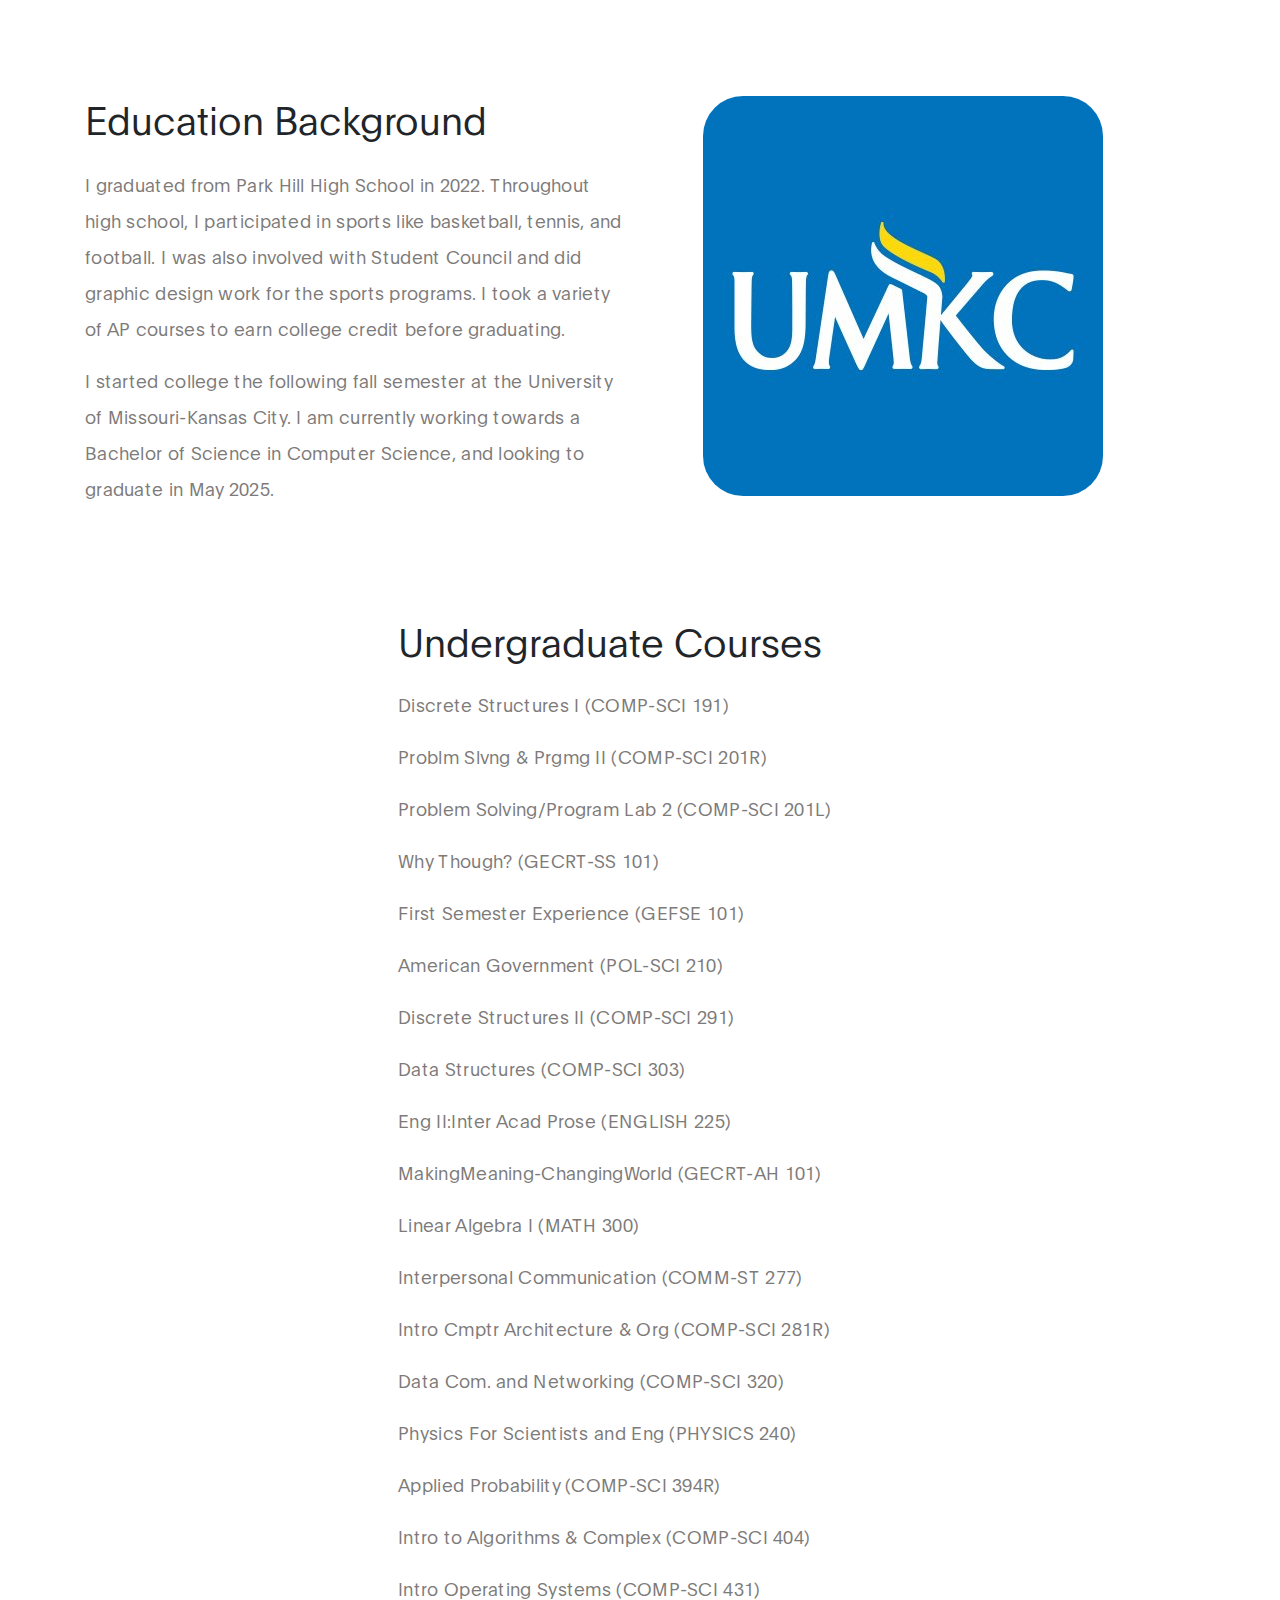
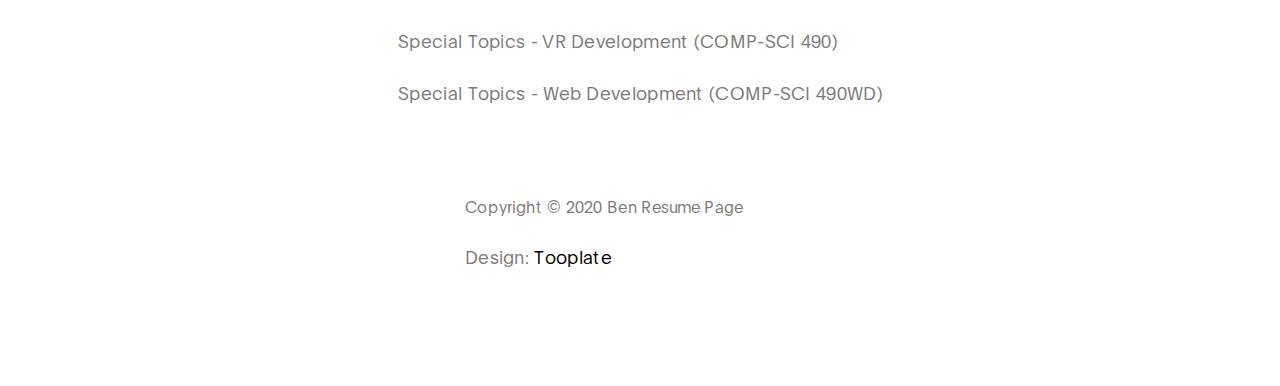
<file: education.html>
<!DOCTYPE html>
<html lang="en">
<head>

     <title>Kyle's Portfolio</title>

     <meta charset="UTF-8">
     <meta http-equiv="X-UA-Compatible" content="IE=Edge">
     <meta name="description" content="">
     <meta name="keywords" content="">
     <meta name="author" content="Tooplate">
     <meta name="viewport" content="width=device-width, initial-scale=1, maximum-scale=1">

     <link rel="stylesheet" href="css/bootstrap.min.css">
     <link rel="stylesheet" href="css/all.min.css">
     <link rel="stylesheet" href="css/owl.carousel.min.css">
     <link rel="stylesheet" href="css/owl.theme.default.min.css">

     <!-- MAIN CSS -->
     <link rel="stylesheet" href="css/tooplate-ben-resume-style.css">
<!--
Tooplate 2120 Ben Resume
https://www.tooplate.com/view/2120-ben-resume
-->
</head>

<body data-spy="scroll" data-target="#navbarNav" data-offset="50">

    <!-- MENU BAR -->
    <nav class="navbar navbar-expand-lg">
        <div class="container">

            <a class="navbar-brand" href="#">
                Kyle Naluan
            </a>

            <button class="navbar-toggler" type="button" data-toggle="collapse" data-target="#navbarNav" aria-controls="navbarNav" aria-expanded="false" aria-label="Toggle navigation">
                <span class="navbar-toggler-icon"></span>
            </button>

            <div class="collapse navbar-collapse" id="navbarNav">
                <ul class="navbar-nav mx-auto">
                    <li class="nav-item">
                        <a href="index.html" class="nav-link smoothScroll">Home</a>
                    </li>

                    <li class="nav-item">
                      <a href="#education" class="nav-link smoothScroll">Education Background</a>
                    </li>
                    
                    <li class="nav-item">
                      <a href="skills.html" class="nav-link smoothScroll">Skills</a>
                    </li>

                    <li class="nav-item">
                        <a href="work_projects.html" class="nav-link smoothScroll">Work Experience/Projects</a>
                    </li>
                </ul>

                <div class="mt-lg-0 mt-3 mb-4 mb-lg-0">
                  <a href="pdfs/KyleNaluanResume.pdf" class="custom-btn btn" target="_blank" download>Resume</a>
                </div>
            </div>

        </div>
    </nav>


    <!-- HERO -->
    <section id="education">
      <!--
      <section class="hero d-flex flex-column justify-content-center align-items-center">
          <div class="container">
              <div class="row">

                    <div class="mx-auto col-lg-5 col-md-5 col-10">
                        <img src="images/ben.jpg" class="img-fluid" alt="Ben Resume HTML Template">
                    </div>

                    <div class="d-flex flex-column justify-content-center align-items-center col-lg-7 col-md-7 col-12">
                          <div class="hero-text">

                              <h1 class="hero-title">👋 Kyle Naluan</h1>

                              <a href="#" class="email-link">
                                  kylenaluan@gmail.com
                              </a>
                            
                          </div>
                      </div>

              </div>
          </div>
      </section>
      -->

      <section class="about section-padding">
          <div class="container">
              <div class="row">

                  <div class="col-lg-6 col-md-6 col-12">
                      <h3 class="mb-4">Education Background</h3>

                      <p>I graduated from Park Hill High School in 2022. Throughout high school, I participated in sports like basketball, tennis, and football. I was also involved with Student Council and did graphic design work for the sports programs. I took a variety of AP courses to earn college credit before graduating.</p>

                      <p>I started college the following fall semester at the University of Missouri-Kansas City. I am currently working towards a Bachelor of Science in Computer Science, and looking to graduate in May 2025.</p>
                  </div>
                  
                  <div class="col-lg-5 mx-auto col-md-6 col-12">
                      <img src="images/UMKC.jpg" class="about-image img-fluid" alt="UMKC Logo">
                  </div>
                  

              </div>
              <!--
              <div class="row about-third">
                <div class="col-lg-4 col-md-4 col-12">
                  <h3>Integer volutpat</h3>
                  <p>Sed eu risus tincidunt, finibus dolor non, gravida ex. Donec lacinia mi nec erat tempus, vel consectetur ante scelerisque. Ut blandit, risus in venenatis ultricies, lacus tellus fermentum.</p>
                  </div>
                  <div class="col-lg-4 col-md-4 col-12">
                  <h3>Mauris semper</h3>
                  <p>Cras et nisl vestibulum, accumsan elit sed, pretium enim. Vestibulum in condimentum magna. Maecenas quam magna, iaculis eu turpis et, commodo pulvinar leo.</p>
                  </div>
                  <div class="col-lg-4 col-md-4 col-12">
                  <h3>Integer id neque</h3>
                  <p>Duis at mollis leo, venenatis congue ex. Cras urna dui, gravida euismod lectus et, cursus tempor nulla. Praesent at turpis quis ex tristique gravida quis eget eros.</p>
                  </div>
              </div>
              -->
          </div>
      </section>

      <section class="course-list">
        <div class="course-label">
            <h3>Undergraduate Courses</h3>
        </div>
        <div class="courses">
          <p>Discrete Structures I (COMP-SCI 191)</p>
          <p>Problm Slvng & Prgmg II (COMP-SCI 201R)</p>
          <p>Problem Solving/Program Lab 2 (COMP-SCI 201L)</p>
          <p>Why Though? (GECRT-SS 101)</p>
          <p>First Semester Experience (GEFSE 101)</p>
          <p>American Government (POL-SCI 210)</p>
          <p>Discrete Structures II (COMP-SCI 291)</p>
          <p>Data Structures (COMP-SCI 303)</p>
          <p>Eng II:Inter Acad Prose (ENGLISH 225)</p>
          <p>MakingMeaning-ChangingWorld (GECRT-AH 101)</p>
          <p>Linear Algebra I (MATH 300)</p>
          <p>Interpersonal Communication (COMM-ST 277)</p>
          <p>Intro Cmptr Architecture & Org (COMP-SCI 281R)</p>
          <p>Data Com. and Networking (COMP-SCI 320)</p>
          <p>Physics For Scientists and Eng (PHYSICS 240)</p>
          <p>Applied Probability (COMP-SCI 394R)</p>
          <p>Intro to Algorithms & Complex (COMP-SCI 404)</p>
          <p>Intro Operating Systems (COMP-SCI 431)</p>
          <p>Special Topics - VR Development (COMP-SCI 490)</p>
          <p>Special Topics - Web Development (COMP-SCI 490WD)</p>
        </div>

      </section>


      <!-- TESTIMONIAL -->
      <!--  
      <section class="testimonials section-padding" id="testimonials">
            <div class="container">
                <div class="row">

                      <div class="col-12">
                          <h3 class="mb-5 text-center">What People say</h3>

                          <div class="owl-carousel owl-theme" id="testimonials-carousel">
                              <div class="item">
                                  <div class="testimonials-thumb d-flex">
                                      <div class="testimonials-image">
                                          <img src="images/testimonials/testimonial-image01.jpg" class="img-fluid" alt="testimonials image">
                                      </div>

                                      <div class="testimonials-info">
                                          <p>Sed ut perspiciatis unde omnis iste natus error sit voluptatem.</p>

                                          <h6 class="mb-0">Ben</h6>
                                          <span>Art Director</span>
                                      </div>
                                  </div>
                              </div>

                              <div class="item">
                                  <div class="testimonials-thumb d-flex">
                                      <div class="testimonials-image">
                                          <img src="images/testimonials/testimonial-image02.jpg" class="img-fluid" alt="testimonials image">
                                      </div>

                                      <div class="testimonials-info">
                                          <p>Sed ut perspiciatis unde omnis iste natus error sit voluptatem.</p>

                                          <h6 class="mb-0">Marie</h6>
                                          <span>Marketing Consultant</span>
                                      </div>
                                  </div>
                              </div>

                              <div class="item">
                                  <div class="testimonials-thumb d-flex">
                                      <div class="testimonials-image">
                                          <img src="images/testimonials/testimonial-image03.jpg" class="img-fluid" alt="testimonials image">
                                      </div>

                                      <div class="testimonials-info">
                                          <p>Sed ut perspiciatis unde omnis iste natus error sit voluptatem.</p>

                                          <h6 class="mb-0">Jen</h6>
                                          <span>Product Manager</span>
                                      </div>
                                  </div>
                              </div>

                              <div class="item">
                                  <div class="testimonials-thumb d-flex">
                                      <div class="testimonials-image">
                                          <img src="images/testimonials/testimonial-image04.jpg" class="img-fluid" alt="testimonials image">
                                      </div>

                                      <div class="testimonials-info">
                                          <p>Sed ut perspiciatis unde omnis iste natus error sit voluptatem.</p>

                                          <h6 class="mb-0">Wilson</h6>
                                          <span>Web Developer</span>
                                      </div>
                                  </div>
                              </div>
                          </div>

                      </div>

                </div>
            </div>
      </section>
      -->

      <!-- FAQ -->
      <!--  
      <section class="faq section-padding">
          
          <div class="container">
              
              <div class="row">

                  <div class="col-lg-12 col-12">

                      <h3 class="mb-5">Frequently Asked Questions</h3>

                      <div class="accordion" id="accordionExample">
                        <div class="card">
                          <div class="card-header" id="headingOne">
                            <h2 class="mb-0">
                              <button class="btn btn-link" type="button" data-toggle="collapse" data-target="#collapseOne" aria-expanded="true" aria-controls="collapseOne">
                                Are those HTML templates absolutely free for any kind of usage?
                              </button>
                            </h2>
                          </div>

                          <div id="collapseOne" class="collapse show" aria-labelledby="headingOne" data-parent="#accordionExample">
                            <div class="card-body">
                              <p>Yes, they are 100% free and there is no hidden charge.</p>

                              <p>They can be used for your commercial websites.</p>
                            </div>
                          </div>
                        </div>

                        <div class="card">
                          <div class="card-header" id="headingTwo">
                            <h2 class="mb-0">
                              <button class="btn btn-link collapsed" type="button" data-toggle="collapse" data-target="#collapseTwo" aria-expanded="false" aria-controls="collapseTwo">
                                Can I use them as a CMS theme or a part of website builder?
                              </button>
                            </h2>
                          </div>
                          <div id="collapseTwo" class="collapse" aria-labelledby="headingTwo" data-parent="#accordionExample">
                            <div class="card-body">
                              <p>Yes, you can use them.</p>
                            </div>
                          </div>
                        </div>

                        <div class="card">
                          <div class="card-header" id="headingThree">
                            <h2 class="mb-0">
                              <button class="btn btn-link collapsed" type="button" data-toggle="collapse" data-target="#collapseThree" aria-expanded="false" aria-controls="collapseThree">
                                I cannot find a suitable HTML template. Can I request new template?
                              </button>
                            </h2>
                          </div>
                          <div id="collapseThree" class="collapse" aria-labelledby="headingThree" data-parent="#accordionExample">
                            <div class="card-body">
                              <p>Yes, please tell us what you need. We will try our best to fulfill it.</p>
                            </div>
                          </div>
                        </div>

                      <div class="card">
                          <div class="card-header" id="headingFour">
                            <h2 class="mb-0">
                              <button class="btn btn-link collapsed" type="button" data-toggle="collapse" data-target="#collapseFour" aria-expanded="false" aria-controls="collapseFour">
                                Can I redistribute your templates?
                              </button>
                            </h2>
                          </div>
                          <div id="collapseFour" class="collapse" aria-labelledby="headingFour" data-parent="#accordionExample">
                            <div class="card-body">
                              <p>No, this is totally NOT allowed. Please do not redistribute our HTML templates.</p>
                            </div>
                          </div>
                      </div>

                      <div class="card">
                          <div class="card-header" id="headingFive">
                            <h2 class="mb-0">
                              <button class="btn btn-link collapsed" type="button" data-toggle="collapse" data-target="#collapseFive" aria-expanded="false" aria-controls="collapseFive">
                                How do I support Tooplate?
                              </button>
                            </h2>
                          </div>
                          <div id="collapseFive" class="collapse" aria-labelledby="headingFive" data-parent="#accordionExample">
                            <div class="card-body">
                              <p>Please spread a word about Tooplate website to your colleagues and friends.</p>
                            </div>
                          </div>
                      </div>

                      <span class="faq-info-text">Please send us a message if you have anything to say. Send an email message to <strong>contact (at) tooplate (dot) com</strong></span>

                  </div>

              </div>
            </div>
          </div>
      </section>
      -->


      <section class="contact section-padding pt-0">
        <div class="container">
          <div class="row">
            <!--
            <div class="col-lg-6 col-md-6 col-12">
              <form action="#" method="get" class="contact-form webform"  role="form">
                  
                  <div class="form-group d-flex flex-column-reverse">
                      <input type="text" class="form-control" name="cf-name" id="cf-name" placeholder="Your Name">

                      <label for="cf-name" class="webform-label">Full Name</label>
                  </div>

                  <div class="form-group d-flex flex-column-reverse">
                      <input type="email" class="form-control" name="cf-email" id="cf-email" placeholder="Your Email">

                      <label for="cf-email" class="webform-label">Your Email</label>
                  </div>

                  <div class="form-group d-flex flex-column-reverse">
                      <textarea class="form-control" rows="5" name="cf-message" id="cf-message" placeholder="Your Message"></textarea>

                      <label for="cf-message" class="webform-label">Message</label>
                  </div>

                  <button type="submit" class="form-control" id="submit-button" name="submit">Send</button>
              </form>
            </div>
            -->
              <div class="mx-auto col-lg-4 col-md-6 col-12">
                <!--
                  <h3 class="my-4 pt-4 pt-lg-0">Say hello</h3>

                  <p class="mb-1">010-020-0340</p>

                  <p>
                      <a href="#">
                          hello@company.co
                      <i class="fas fa-arrow-right custom-icon"></i>
                      </a>
                  </p>

                  <ul class="social-links mt-2">
                      <li><a href="https://fb.com/tooplate" rel="noopener" class="fab fa-facebook"></a></li>
                      <li><a href="#" rel="noopener" class="fab fa-twitter"></a></li>
                      <li><a href="#" rel="noopener" class="fab fa-instagram"></a></li>
                      <li><a href="#" rel="noopener" class="fab fa-linkedin"></a></li>
                      <li><a href="#" rel="noopener" class="fab fa-youtube"></a></li>
                  </ul>
                  -->
                <p class="copyright-text mt-5 pt-3">Copyright &copy; 2020 Ben Resume Page</p>
                  
                  <p>Design: <a href="https://www.tooplate.com" title="free HTML templates" target="_blank">Tooplate</a></p>
              </div>

          </div>
        </div>
      </section>
      <!-- SCRIPTS -->
      <script src="js/jquery.min.js"></script>
      <script src="js/bootstrap.min.js"></script>
      <script src="js/smoothscroll.js"></script>
      <script src="js/owl.carousel.min.js"></script>
      <script src="js/custom.js"></script>
    </section>

</body>
</html>
</file>
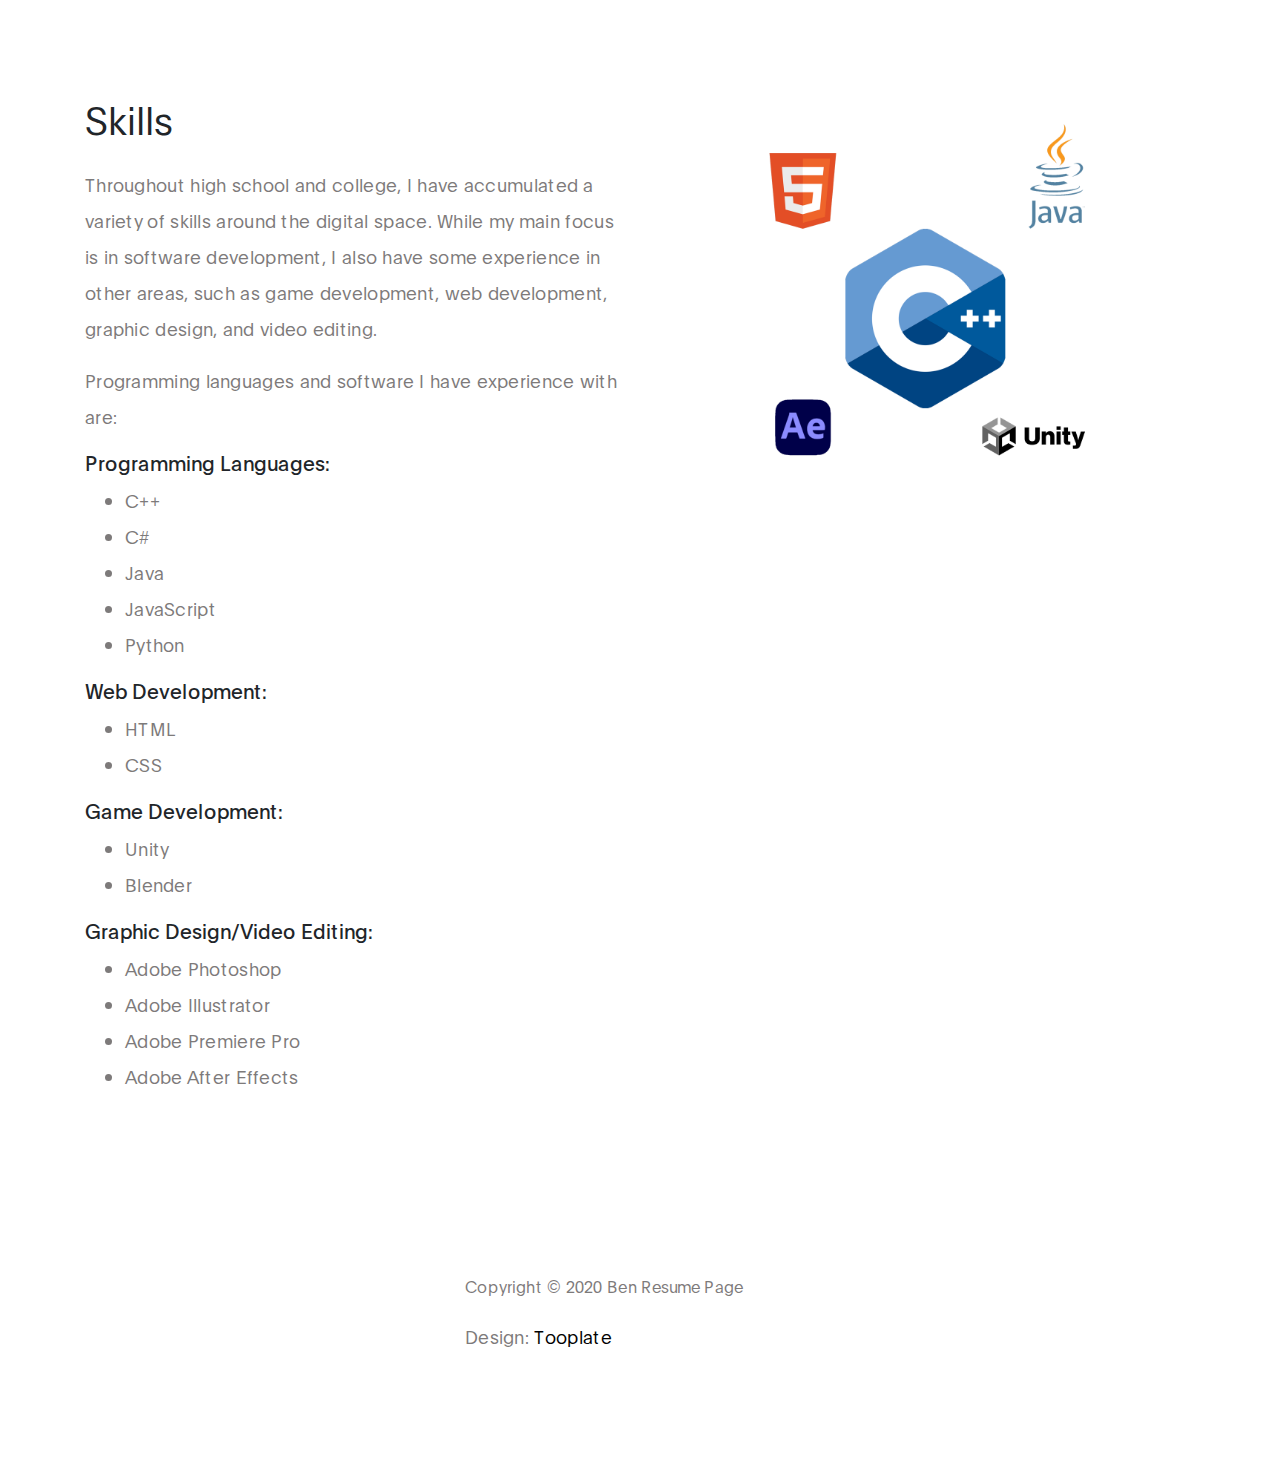
<file: skills.html>
<!DOCTYPE html>
<html lang="en">
<head>

     <title>Kyle's Portfolio</title>

     <meta charset="UTF-8">
     <meta http-equiv="X-UA-Compatible" content="IE=Edge">
     <meta name="description" content="">
     <meta name="keywords" content="">
     <meta name="author" content="Tooplate">
     <meta name="viewport" content="width=device-width, initial-scale=1, maximum-scale=1">

     <link rel="stylesheet" href="css/bootstrap.min.css">
     <link rel="stylesheet" href="css/all.min.css">
     <link rel="stylesheet" href="css/owl.carousel.min.css">
     <link rel="stylesheet" href="css/owl.theme.default.min.css">

     <!-- MAIN CSS -->
     <link rel="stylesheet" href="css/tooplate-ben-resume-style.css">
<!--
Tooplate 2120 Ben Resume
https://www.tooplate.com/view/2120-ben-resume
-->
</head>

<body data-spy="scroll" data-target="#navbarNav" data-offset="50">

    <!-- MENU BAR -->
    <nav class="navbar navbar-expand-lg">
        <div class="container">

            <a class="navbar-brand" href="#">
                Kyle Naluan
            </a>

            <button class="navbar-toggler" type="button" data-toggle="collapse" data-target="#navbarNav" aria-controls="navbarNav" aria-expanded="false" aria-label="Toggle navigation">
                <span class="navbar-toggler-icon"></span>
            </button>

            <div class="collapse navbar-collapse" id="navbarNav">
                <ul class="navbar-nav mx-auto">
                    <li class="nav-item">
                        <a href="index.html" class="nav-link smoothScroll">Home</a>
                    </li>

                    <li class="nav-item">
                      <a href="education.html" class="nav-link smoothScroll">Education Background</a>
                    </li>
                    
                    <li class="nav-item">
                        <a href="#skills" class="nav-link smoothScroll">Skills</a>
                    </li>

                    <li class="nav-item">
                      <a href="work_projects.html" class="nav-link smoothScroll">Work Experience/Projects</a>
                    </li>
                </ul>

                <div class="mt-lg-0 mt-3 mb-4 mb-lg-0">
                  <a href="pdfs/KyleNaluanResume.pdf" class="custom-btn btn" target="_blank" download>Resume</a>
                </div>
            </div>

        </div>
    </nav>


    <!-- HERO -->
    <section id="skills">
      <!--
      <section class="hero d-flex flex-column justify-content-center align-items-center">
          <div class="container">
              <div class="row">

                    <div class="mx-auto col-lg-5 col-md-5 col-10">
                        <img src="images/ben.jpg" class="img-fluid" alt="Ben Resume HTML Template">
                    </div>

                    <div class="d-flex flex-column justify-content-center align-items-center col-lg-7 col-md-7 col-12">
                          <div class="hero-text">

                              <h1 class="hero-title">👋 Kyle Naluan</h1>

                              <a href="#" class="email-link">
                                  kylenaluan@gmail.com
                              </a>
                            
                          </div>
                      </div>

              </div>
          </div>
      </section>
      -->

      <section class="about section-padding">
          <div class="container">
              <div class="row">

                  <div class="col-lg-6 col-md-6 col-12">
                      <h3 class="mb-4">Skills</h3>

                      <p>Throughout high school and college, I have accumulated a variety of skills around the digital space. While my main focus is in software development, I also have some experience in other areas, such as game development, web development, graphic design, and video editing.</p>

                      <p>Programming languages and software I have experience with are:</p>

                      <h5>Programming Languages:</h5>

                      <ul>
                        <li>C++</li>
                        <li>C#</li>
                        <li>Java</li>
                        <li>JavaScript</li>
                        <li>Python</li>
                      </ul>

                      <h5>Web Development:</h5>

                      <ul>
                        <li>HTML</li>
                        <li>CSS</li>
                      </ul>

                      <h5>Game Development:</h5>

                      <ul>
                        <li>Unity</li>
                        <li>Blender</li>
                      </ul>

                      <h5>Graphic Design/Video Editing:</h5>

                      <ul>
                        <li>Adobe Photoshop</li>
                        <li>Adobe Illustrator</li>
                        <li>Adobe Premiere Pro</li>
                        <li>Adobe After Effects</li>
                      </ul>


                  </div>
                  
               
                  <div class="col-lg-5 mx-auto col-md-6 col-12">
                      <img src="images/Programs.png" class="about-image img-fluid" alt="UMKC Logo">
                  </div>
             

              </div>
              <!--
              <div class="row about-third">
                <div class="col-lg-4 col-md-4 col-12">
                  <h3>Integer volutpat</h3>
                  <p>Sed eu risus tincidunt, finibus dolor non, gravida ex. Donec lacinia mi nec erat tempus, vel consectetur ante scelerisque. Ut blandit, risus in venenatis ultricies, lacus tellus fermentum.</p>
                  </div>
                  <div class="col-lg-4 col-md-4 col-12">
                  <h3>Mauris semper</h3>
                  <p>Cras et nisl vestibulum, accumsan elit sed, pretium enim. Vestibulum in condimentum magna. Maecenas quam magna, iaculis eu turpis et, commodo pulvinar leo.</p>
                  </div>
                  <div class="col-lg-4 col-md-4 col-12">
                  <h3>Integer id neque</h3>
                  <p>Duis at mollis leo, venenatis congue ex. Cras urna dui, gravida euismod lectus et, cursus tempor nulla. Praesent at turpis quis ex tristique gravida quis eget eros.</p>
                  </div>
              </div>
              -->
          </div>
      </section>


      </section>


      <!-- TESTIMONIAL -->
      <!--  
      <section class="testimonials section-padding" id="testimonials">
            <div class="container">
                <div class="row">

                      <div class="col-12">
                          <h3 class="mb-5 text-center">What People say</h3>

                          <div class="owl-carousel owl-theme" id="testimonials-carousel">
                              <div class="item">
                                  <div class="testimonials-thumb d-flex">
                                      <div class="testimonials-image">
                                          <img src="images/testimonials/testimonial-image01.jpg" class="img-fluid" alt="testimonials image">
                                      </div>

                                      <div class="testimonials-info">
                                          <p>Sed ut perspiciatis unde omnis iste natus error sit voluptatem.</p>

                                          <h6 class="mb-0">Ben</h6>
                                          <span>Art Director</span>
                                      </div>
                                  </div>
                              </div>

                              <div class="item">
                                  <div class="testimonials-thumb d-flex">
                                      <div class="testimonials-image">
                                          <img src="images/testimonials/testimonial-image02.jpg" class="img-fluid" alt="testimonials image">
                                      </div>

                                      <div class="testimonials-info">
                                          <p>Sed ut perspiciatis unde omnis iste natus error sit voluptatem.</p>

                                          <h6 class="mb-0">Marie</h6>
                                          <span>Marketing Consultant</span>
                                      </div>
                                  </div>
                              </div>

                              <div class="item">
                                  <div class="testimonials-thumb d-flex">
                                      <div class="testimonials-image">
                                          <img src="images/testimonials/testimonial-image03.jpg" class="img-fluid" alt="testimonials image">
                                      </div>

                                      <div class="testimonials-info">
                                          <p>Sed ut perspiciatis unde omnis iste natus error sit voluptatem.</p>

                                          <h6 class="mb-0">Jen</h6>
                                          <span>Product Manager</span>
                                      </div>
                                  </div>
                              </div>

                              <div class="item">
                                  <div class="testimonials-thumb d-flex">
                                      <div class="testimonials-image">
                                          <img src="images/testimonials/testimonial-image04.jpg" class="img-fluid" alt="testimonials image">
                                      </div>

                                      <div class="testimonials-info">
                                          <p>Sed ut perspiciatis unde omnis iste natus error sit voluptatem.</p>

                                          <h6 class="mb-0">Wilson</h6>
                                          <span>Web Developer</span>
                                      </div>
                                  </div>
                              </div>
                          </div>

                      </div>

                </div>
            </div>
      </section>
      -->

      <!-- FAQ -->
      <!--  
      <section class="faq section-padding">
          
          <div class="container">
              
              <div class="row">

                  <div class="col-lg-12 col-12">

                      <h3 class="mb-5">Frequently Asked Questions</h3>

                      <div class="accordion" id="accordionExample">
                        <div class="card">
                          <div class="card-header" id="headingOne">
                            <h2 class="mb-0">
                              <button class="btn btn-link" type="button" data-toggle="collapse" data-target="#collapseOne" aria-expanded="true" aria-controls="collapseOne">
                                Are those HTML templates absolutely free for any kind of usage?
                              </button>
                            </h2>
                          </div>

                          <div id="collapseOne" class="collapse show" aria-labelledby="headingOne" data-parent="#accordionExample">
                            <div class="card-body">
                              <p>Yes, they are 100% free and there is no hidden charge.</p>

                              <p>They can be used for your commercial websites.</p>
                            </div>
                          </div>
                        </div>

                        <div class="card">
                          <div class="card-header" id="headingTwo">
                            <h2 class="mb-0">
                              <button class="btn btn-link collapsed" type="button" data-toggle="collapse" data-target="#collapseTwo" aria-expanded="false" aria-controls="collapseTwo">
                                Can I use them as a CMS theme or a part of website builder?
                              </button>
                            </h2>
                          </div>
                          <div id="collapseTwo" class="collapse" aria-labelledby="headingTwo" data-parent="#accordionExample">
                            <div class="card-body">
                              <p>Yes, you can use them.</p>
                            </div>
                          </div>
                        </div>

                        <div class="card">
                          <div class="card-header" id="headingThree">
                            <h2 class="mb-0">
                              <button class="btn btn-link collapsed" type="button" data-toggle="collapse" data-target="#collapseThree" aria-expanded="false" aria-controls="collapseThree">
                                I cannot find a suitable HTML template. Can I request new template?
                              </button>
                            </h2>
                          </div>
                          <div id="collapseThree" class="collapse" aria-labelledby="headingThree" data-parent="#accordionExample">
                            <div class="card-body">
                              <p>Yes, please tell us what you need. We will try our best to fulfill it.</p>
                            </div>
                          </div>
                        </div>

                      <div class="card">
                          <div class="card-header" id="headingFour">
                            <h2 class="mb-0">
                              <button class="btn btn-link collapsed" type="button" data-toggle="collapse" data-target="#collapseFour" aria-expanded="false" aria-controls="collapseFour">
                                Can I redistribute your templates?
                              </button>
                            </h2>
                          </div>
                          <div id="collapseFour" class="collapse" aria-labelledby="headingFour" data-parent="#accordionExample">
                            <div class="card-body">
                              <p>No, this is totally NOT allowed. Please do not redistribute our HTML templates.</p>
                            </div>
                          </div>
                      </div>

                      <div class="card">
                          <div class="card-header" id="headingFive">
                            <h2 class="mb-0">
                              <button class="btn btn-link collapsed" type="button" data-toggle="collapse" data-target="#collapseFive" aria-expanded="false" aria-controls="collapseFive">
                                How do I support Tooplate?
                              </button>
                            </h2>
                          </div>
                          <div id="collapseFive" class="collapse" aria-labelledby="headingFive" data-parent="#accordionExample">
                            <div class="card-body">
                              <p>Please spread a word about Tooplate website to your colleagues and friends.</p>
                            </div>
                          </div>
                      </div>

                      <span class="faq-info-text">Please send us a message if you have anything to say. Send an email message to <strong>contact (at) tooplate (dot) com</strong></span>

                  </div>

              </div>
            </div>
          </div>
      </section>
      -->


      <section class="contact section-padding pt-0">
        <div class="container">
          <div class="row">
            <!--
            <div class="col-lg-6 col-md-6 col-12">
              <form action="#" method="get" class="contact-form webform"  role="form">
                  
                  <div class="form-group d-flex flex-column-reverse">
                      <input type="text" class="form-control" name="cf-name" id="cf-name" placeholder="Your Name">

                      <label for="cf-name" class="webform-label">Full Name</label>
                  </div>

                  <div class="form-group d-flex flex-column-reverse">
                      <input type="email" class="form-control" name="cf-email" id="cf-email" placeholder="Your Email">

                      <label for="cf-email" class="webform-label">Your Email</label>
                  </div>

                  <div class="form-group d-flex flex-column-reverse">
                      <textarea class="form-control" rows="5" name="cf-message" id="cf-message" placeholder="Your Message"></textarea>

                      <label for="cf-message" class="webform-label">Message</label>
                  </div>

                  <button type="submit" class="form-control" id="submit-button" name="submit">Send</button>
              </form>
            </div>
            -->
              <div class="mx-auto col-lg-4 col-md-6 col-12">
                <!--
                  <h3 class="my-4 pt-4 pt-lg-0">Say hello</h3>

                  <p class="mb-1">010-020-0340</p>

                  <p>
                      <a href="#">
                          hello@company.co
                      <i class="fas fa-arrow-right custom-icon"></i>
                      </a>
                  </p>

                  <ul class="social-links mt-2">
                      <li><a href="https://fb.com/tooplate" rel="noopener" class="fab fa-facebook"></a></li>
                      <li><a href="#" rel="noopener" class="fab fa-twitter"></a></li>
                      <li><a href="#" rel="noopener" class="fab fa-instagram"></a></li>
                      <li><a href="#" rel="noopener" class="fab fa-linkedin"></a></li>
                      <li><a href="#" rel="noopener" class="fab fa-youtube"></a></li>
                  </ul>
                  -->
                <p class="copyright-text mt-5 pt-3">Copyright &copy; 2020 Ben Resume Page</p>
                  
                  <p>Design: <a href="https://www.tooplate.com" title="free HTML templates" target="_blank">Tooplate</a></p>
              </div>

          </div>
        </div>
      </section>
      <!-- SCRIPTS -->
      <script src="js/jquery.min.js"></script>
      <script src="js/bootstrap.min.js"></script>
      <script src="js/smoothscroll.js"></script>
      <script src="js/owl.carousel.min.js"></script>
      <script src="js/custom.js"></script>
    </section>

</body>
</html>
</file>
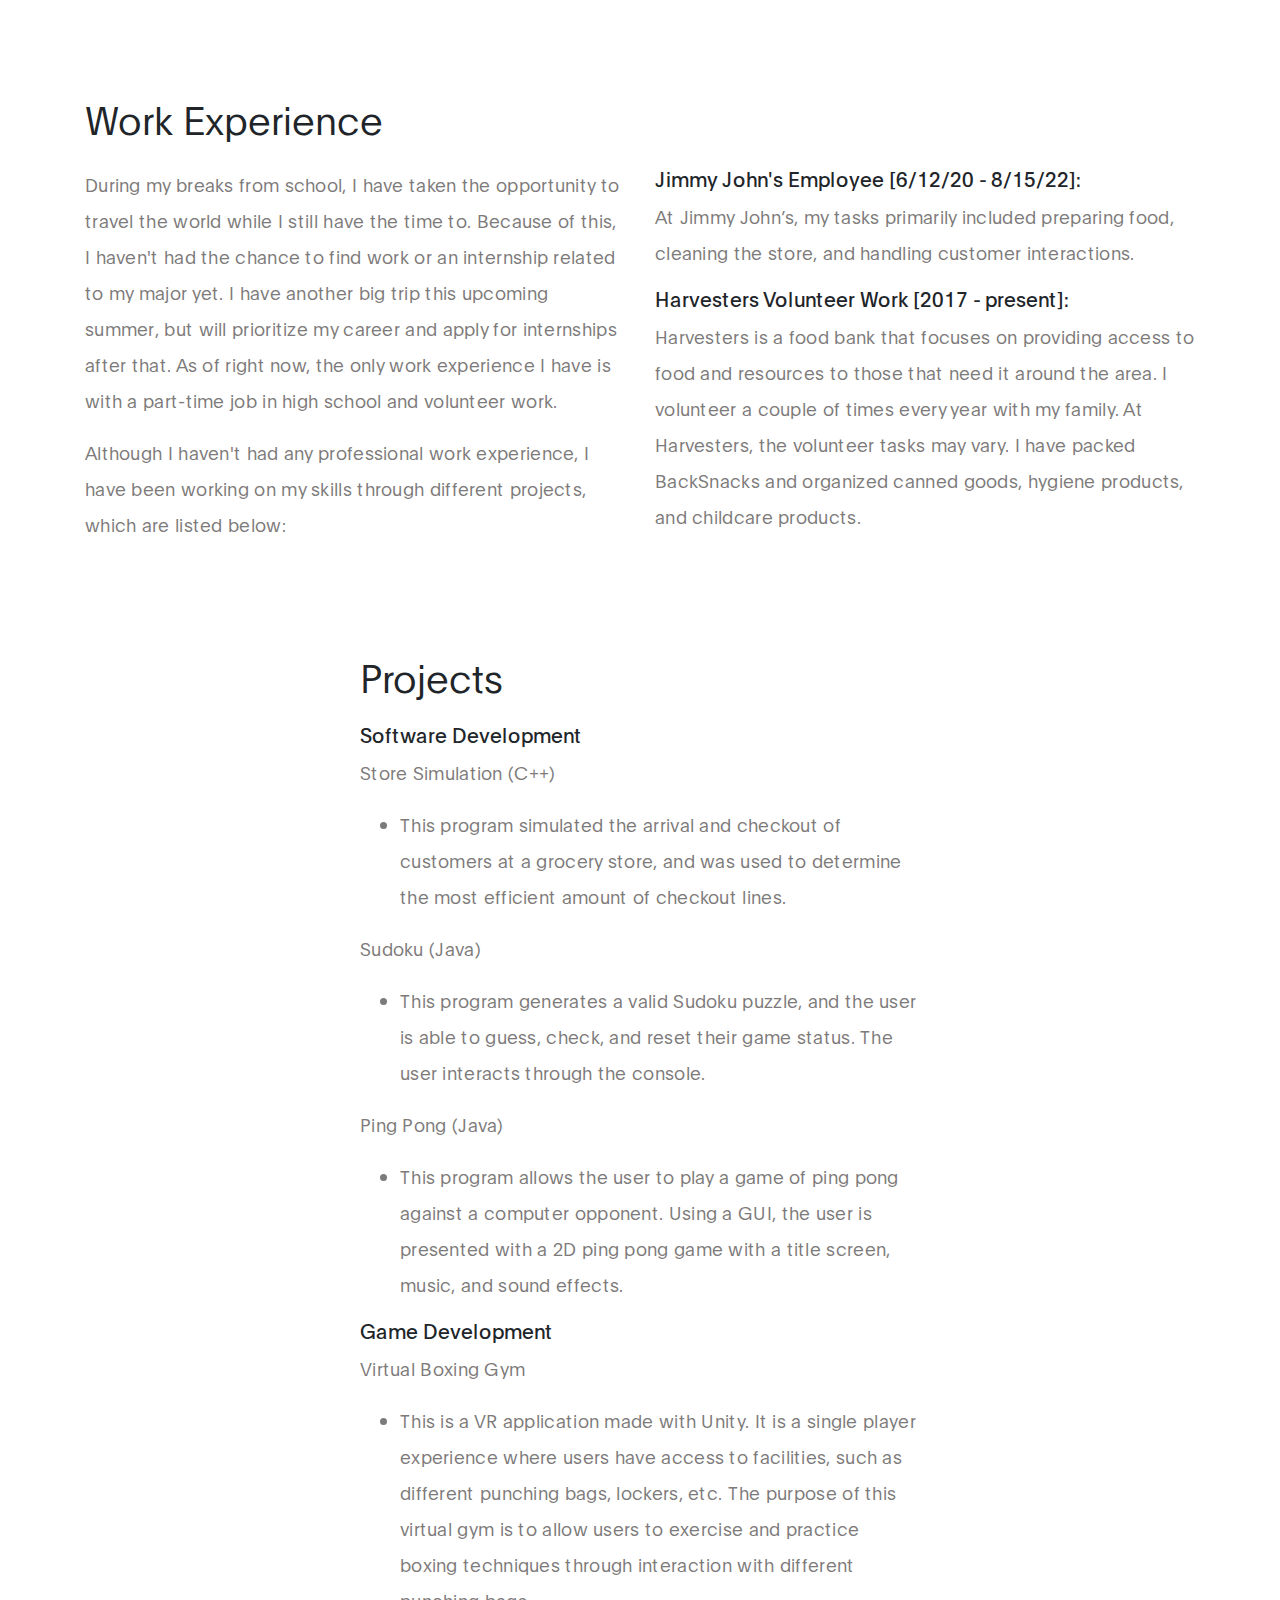
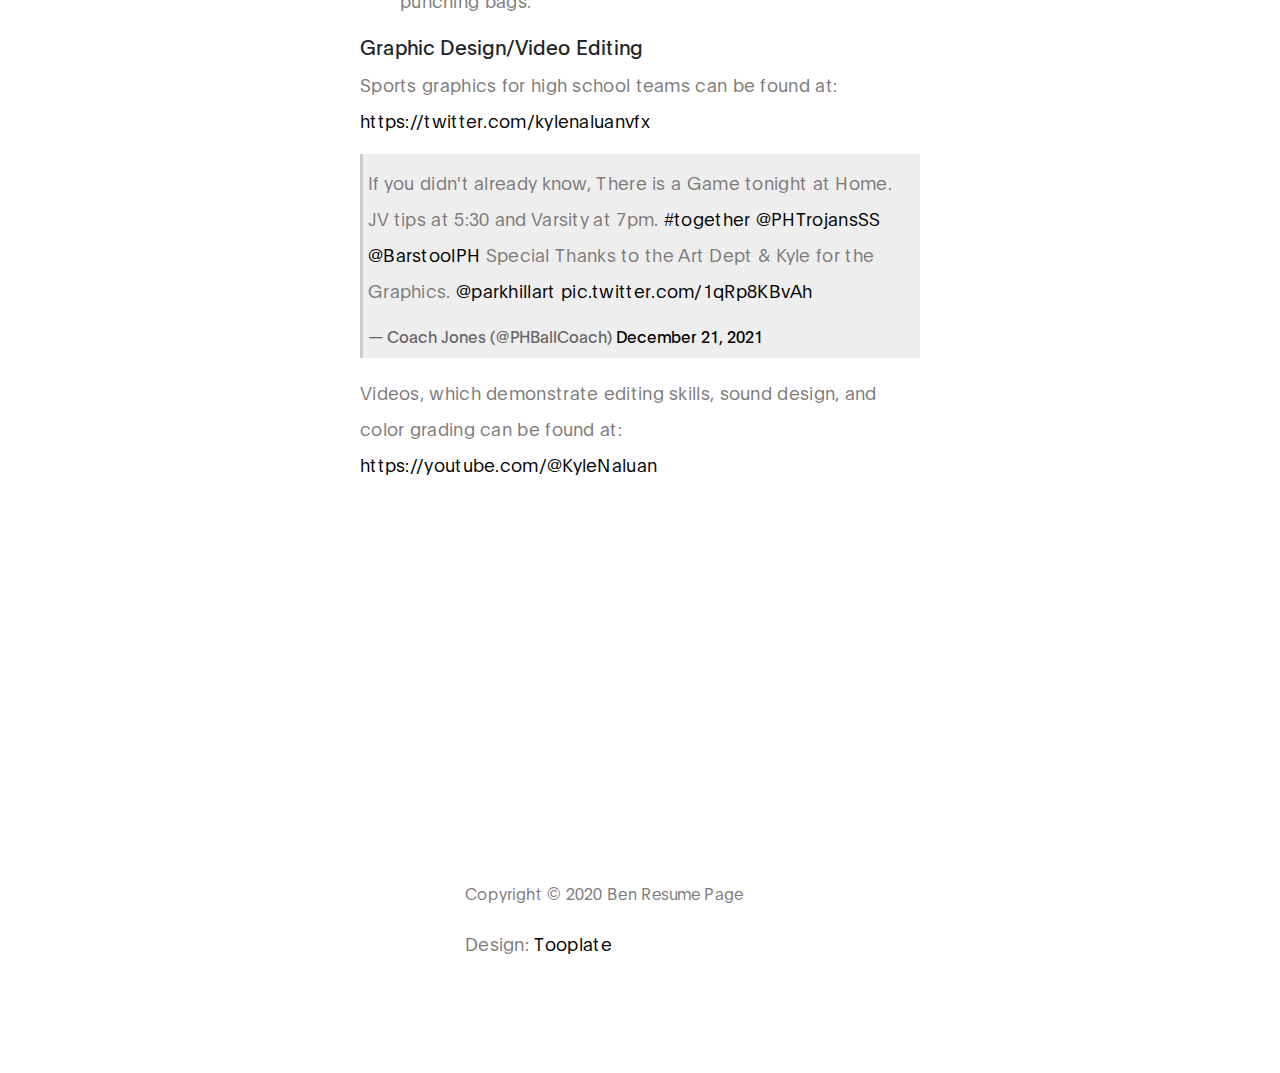
<file: work_projects.html>
<!DOCTYPE html>
<html lang="en">
<head>

     <title>Kyle's Portfolio</title>

     <meta charset="UTF-8">
     <meta http-equiv="X-UA-Compatible" content="IE=Edge">
     <meta name="description" content="">
     <meta name="keywords" content="">
     <meta name="author" content="Tooplate">
     <meta name="viewport" content="width=device-width, initial-scale=1, maximum-scale=1">

     <link rel="stylesheet" href="css/bootstrap.min.css">
     <link rel="stylesheet" href="css/all.min.css">
     <link rel="stylesheet" href="css/owl.carousel.min.css">
     <link rel="stylesheet" href="css/owl.theme.default.min.css">

     <!-- MAIN CSS -->
     <link rel="stylesheet" href="css/tooplate-ben-resume-style.css">
<!--
Tooplate 2120 Ben Resume
https://www.tooplate.com/view/2120-ben-resume
-->
</head>

<body data-spy="scroll" data-target="#navbarNav" data-offset="50">

    <!-- MENU BAR -->
    <nav class="navbar navbar-expand-lg">
        <div class="container">

            <a class="navbar-brand" href="#">
                Kyle Naluan
            </a>

            <button class="navbar-toggler" type="button" data-toggle="collapse" data-target="#navbarNav" aria-controls="navbarNav" aria-expanded="false" aria-label="Toggle navigation">
                <span class="navbar-toggler-icon"></span>
            </button>

            <div class="collapse navbar-collapse" id="navbarNav">
                <ul class="navbar-nav mx-auto">
                    <li class="nav-item">
                        <a href="index.html" class="nav-link smoothScroll">Home</a>
                    </li>

                    <li class="nav-item">
                      <a href="education.html" class="nav-link smoothScroll">Education Background</a>
                    </li>
                    
                    <li class="nav-item">
                      <a href="skills.html" class="nav-link smoothScroll">Skills</a>
                    </li>

                    <li class="nav-item">
                        <a href="#work_projects" class="nav-link smoothScroll">Work Experience/Projects</a>
                    </li>
                </ul>

                <div class="mt-lg-0 mt-3 mb-4 mb-lg-0">
                  <a href="pdfs/KyleNaluanResume.pdf" class="custom-btn btn" target="_blank" download>Resume</a>
                </div>
            </div>

        </div>
    </nav>


    <!-- HERO -->
    <section id="work_projects">
      <!--
      <section class="hero d-flex flex-column justify-content-center align-items-center">
          <div class="container">
              <div class="row">

                    <div class="mx-auto col-lg-5 col-md-5 col-10">
                        <img src="images/ben.jpg" class="img-fluid" alt="Ben Resume HTML Template">
                    </div>

                    <div class="d-flex flex-column justify-content-center align-items-center col-lg-7 col-md-7 col-12">
                          <div class="hero-text">

                              <h1 class="hero-title">👋 Kyle Naluan</h1>

                              <a href="#" class="email-link">
                                  kylenaluan@gmail.com
                              </a>
                            
                          </div>
                      </div>

              </div>
          </div>
      </section>
      -->

      <section class="about section-padding">
          <div class="container">
              <div class="row">

                  <div class="col-lg-6 col-md-6 col-12">
                      <h3 class="mb-4">Work Experience</h3>

                      <p>During my breaks from school, I have taken the opportunity to travel the world while I still have the time to. Because of this, I haven't had the chance to find work or an internship related to my major yet. I have another big trip this upcoming summer, but will prioritize my career and apply for internships after that. As of right now, the only work experience I have is with a part-time job in high school and volunteer work.</p>

                      <p>Although I haven't had any professional work experience, I have been working on my skills through different projects, which are listed below:</p>
                  </div>
                  
                  <div class="col-lg-6 col-md-6 col-12">
                    <h3 class="mb-4">&nbsp</h3>

                    <h5>Jimmy John's Employee [6/12/20 - 8/15/22]:</h5>
                    <p>At Jimmy John’s, my tasks primarily included preparing food, cleaning 
                      the store, and handling customer interactions.</p>

                    <h5>Harvesters Volunteer Work [2017 - present]:</h5>
                    <p>Harvesters is a food bank that focuses on providing access to food and resources to those that need it around the area. I volunteer a couple of times every year with my family. At Harvesters, the volunteer tasks may vary. I have packed BackSnacks and organized canned goods, hygiene products, and childcare products.</p>
                </div>
                  

              </div>
              <!--
              <div class="row about-third">
                <div class="col-lg-4 col-md-4 col-12">
                  <h3>Integer volutpat</h3>
                  <p>Sed eu risus tincidunt, finibus dolor non, gravida ex. Donec lacinia mi nec erat tempus, vel consectetur ante scelerisque. Ut blandit, risus in venenatis ultricies, lacus tellus fermentum.</p>
                  </div>
                  <div class="col-lg-4 col-md-4 col-12">
                  <h3>Mauris semper</h3>
                  <p>Cras et nisl vestibulum, accumsan elit sed, pretium enim. Vestibulum in condimentum magna. Maecenas quam magna, iaculis eu turpis et, commodo pulvinar leo.</p>
                  </div>
                  <div class="col-lg-4 col-md-4 col-12">
                  <h3>Integer id neque</h3>
                  <p>Duis at mollis leo, venenatis congue ex. Cras urna dui, gravida euismod lectus et, cursus tempor nulla. Praesent at turpis quis ex tristique gravida quis eget eros.</p>
                  </div>
              </div>
              -->
          </div>
      </section>

      <section class="course-list">
        <div class="course-label">
            <h3>Projects</h3>
        </div>
        <div class="courses">
          <h5>Software Development</h5>
          <p>Store Simulation (C++)</p>
          <ul>
            <li>This program simulated the arrival and checkout of customers at a grocery store, and was used to determine the most efficient amount of checkout lines.</li>
          </ul>

          <p>Sudoku (Java)</p>
          <ul>
            <li>This program generates a valid Sudoku puzzle, and the user is able to guess, check, and reset their game status. The user interacts through the console.</li>
          </ul>

          <p>Ping Pong (Java)</p>
          <ul>
            <li>This program allows the user to play a game of ping pong against a computer opponent. Using a GUI, the user is presented with a 2D ping pong game with a title screen, music, and sound effects.</li>
          </ul>

          <h5>Game Development</h5>
          <p>Virtual Boxing Gym</p>
          <ul>
            <li>This is a VR application made with Unity. It is a single player experience where users have access to facilities, such as different punching bags, lockers, etc. The purpose of this virtual gym is to allow users to exercise and practice boxing techniques through interaction with different punching bags. </li>
          </ul>

          <h5>Graphic Design/Video Editing</h5>
          <p>Sports graphics for high school teams can be found at: <a href="https://twitter.com/kylenaluanvfx" target=”_blank”>https://twitter.com/kylenaluanvfx</a></p>

          <div class="quote">
            <blockquote class="twitter-tweet"><p lang="en" dir="ltr">If you didn&#39;t already know, There is a Game tonight at Home. JV tips at 5:30 and Varsity at 7pm. <a href="https://twitter.com/hashtag/together?src=hash&amp;ref_src=twsrc%5Etfw">#together</a> <a href="https://twitter.com/PHTrojansSS?ref_src=twsrc%5Etfw">@PHTrojansSS</a> <a href="https://twitter.com/BarstoolPH?ref_src=twsrc%5Etfw">@BarstoolPH</a> Special Thanks to the Art Dept &amp; Kyle for the Graphics. <a href="https://twitter.com/parkhillart?ref_src=twsrc%5Etfw">@parkhillart</a> <a href="https://t.co/1qRp8KBvAh">pic.twitter.com/1qRp8KBvAh</a></p>&mdash; Coach Jones (@PHBallCoach) <a href="https://twitter.com/PHBallCoach/status/1473338713212174337?ref_src=twsrc%5Etfw">December 21, 2021</a></blockquote> <script async src="https://platform.twitter.com/widgets.js" charset="utf-8"></script></li>
          </div>
          
          <p>Videos, which demonstrate editing skills, sound design, and color grading can be found at: <a href="https://youtube.com/@KyleNaluan" target=”_blank”>https://youtube.com/@KyleNaluan</a></p>

          <div class="quote">
            <iframe width="560" height="315" src="https://www.youtube.com/embed/92WPxP-Ww08?si=PnvTEyNDl604ofSN" title="YouTube video player" frameborder="0" allow="accelerometer; autoplay; clipboard-write; encrypted-media; gyroscope; picture-in-picture; web-share" referrerpolicy="strict-origin-when-cross-origin" allowfullscreen></iframe>
          </div>
        
        </div>

      </section>

      


      <!-- TESTIMONIAL -->
      <!--  
      <section class="testimonials section-padding" id="testimonials">
            <div class="container">
                <div class="row">

                      <div class="col-12">
                          <h3 class="mb-5 text-center">What People say</h3>

                          <div class="owl-carousel owl-theme" id="testimonials-carousel">
                              <div class="item">
                                  <div class="testimonials-thumb d-flex">
                                      <div class="testimonials-image">
                                          <img src="images/testimonials/testimonial-image01.jpg" class="img-fluid" alt="testimonials image">
                                      </div>

                                      <div class="testimonials-info">
                                          <p>Sed ut perspiciatis unde omnis iste natus error sit voluptatem.</p>

                                          <h6 class="mb-0">Ben</h6>
                                          <span>Art Director</span>
                                      </div>
                                  </div>
                              </div>

                              <div class="item">
                                  <div class="testimonials-thumb d-flex">
                                      <div class="testimonials-image">
                                          <img src="images/testimonials/testimonial-image02.jpg" class="img-fluid" alt="testimonials image">
                                      </div>

                                      <div class="testimonials-info">
                                          <p>Sed ut perspiciatis unde omnis iste natus error sit voluptatem.</p>

                                          <h6 class="mb-0">Marie</h6>
                                          <span>Marketing Consultant</span>
                                      </div>
                                  </div>
                              </div>

                              <div class="item">
                                  <div class="testimonials-thumb d-flex">
                                      <div class="testimonials-image">
                                          <img src="images/testimonials/testimonial-image03.jpg" class="img-fluid" alt="testimonials image">
                                      </div>

                                      <div class="testimonials-info">
                                          <p>Sed ut perspiciatis unde omnis iste natus error sit voluptatem.</p>

                                          <h6 class="mb-0">Jen</h6>
                                          <span>Product Manager</span>
                                      </div>
                                  </div>
                              </div>

                              <div class="item">
                                  <div class="testimonials-thumb d-flex">
                                      <div class="testimonials-image">
                                          <img src="images/testimonials/testimonial-image04.jpg" class="img-fluid" alt="testimonials image">
                                      </div>

                                      <div class="testimonials-info">
                                          <p>Sed ut perspiciatis unde omnis iste natus error sit voluptatem.</p>

                                          <h6 class="mb-0">Wilson</h6>
                                          <span>Web Developer</span>
                                      </div>
                                  </div>
                              </div>
                          </div>

                      </div>

                </div>
            </div>
      </section>
      -->

      <!-- FAQ -->
      <!--  
      <section class="faq section-padding">
          
          <div class="container">
              
              <div class="row">

                  <div class="col-lg-12 col-12">

                      <h3 class="mb-5">Frequently Asked Questions</h3>

                      <div class="accordion" id="accordionExample">
                        <div class="card">
                          <div class="card-header" id="headingOne">
                            <h2 class="mb-0">
                              <button class="btn btn-link" type="button" data-toggle="collapse" data-target="#collapseOne" aria-expanded="true" aria-controls="collapseOne">
                                Are those HTML templates absolutely free for any kind of usage?
                              </button>
                            </h2>
                          </div>

                          <div id="collapseOne" class="collapse show" aria-labelledby="headingOne" data-parent="#accordionExample">
                            <div class="card-body">
                              <p>Yes, they are 100% free and there is no hidden charge.</p>

                              <p>They can be used for your commercial websites.</p>
                            </div>
                          </div>
                        </div>

                        <div class="card">
                          <div class="card-header" id="headingTwo">
                            <h2 class="mb-0">
                              <button class="btn btn-link collapsed" type="button" data-toggle="collapse" data-target="#collapseTwo" aria-expanded="false" aria-controls="collapseTwo">
                                Can I use them as a CMS theme or a part of website builder?
                              </button>
                            </h2>
                          </div>
                          <div id="collapseTwo" class="collapse" aria-labelledby="headingTwo" data-parent="#accordionExample">
                            <div class="card-body">
                              <p>Yes, you can use them.</p>
                            </div>
                          </div>
                        </div>

                        <div class="card">
                          <div class="card-header" id="headingThree">
                            <h2 class="mb-0">
                              <button class="btn btn-link collapsed" type="button" data-toggle="collapse" data-target="#collapseThree" aria-expanded="false" aria-controls="collapseThree">
                                I cannot find a suitable HTML template. Can I request new template?
                              </button>
                            </h2>
                          </div>
                          <div id="collapseThree" class="collapse" aria-labelledby="headingThree" data-parent="#accordionExample">
                            <div class="card-body">
                              <p>Yes, please tell us what you need. We will try our best to fulfill it.</p>
                            </div>
                          </div>
                        </div>

                      <div class="card">
                          <div class="card-header" id="headingFour">
                            <h2 class="mb-0">
                              <button class="btn btn-link collapsed" type="button" data-toggle="collapse" data-target="#collapseFour" aria-expanded="false" aria-controls="collapseFour">
                                Can I redistribute your templates?
                              </button>
                            </h2>
                          </div>
                          <div id="collapseFour" class="collapse" aria-labelledby="headingFour" data-parent="#accordionExample">
                            <div class="card-body">
                              <p>No, this is totally NOT allowed. Please do not redistribute our HTML templates.</p>
                            </div>
                          </div>
                      </div>

                      <div class="card">
                          <div class="card-header" id="headingFive">
                            <h2 class="mb-0">
                              <button class="btn btn-link collapsed" type="button" data-toggle="collapse" data-target="#collapseFive" aria-expanded="false" aria-controls="collapseFive">
                                How do I support Tooplate?
                              </button>
                            </h2>
                          </div>
                          <div id="collapseFive" class="collapse" aria-labelledby="headingFive" data-parent="#accordionExample">
                            <div class="card-body">
                              <p>Please spread a word about Tooplate website to your colleagues and friends.</p>
                            </div>
                          </div>
                      </div>

                      <span class="faq-info-text">Please send us a message if you have anything to say. Send an email message to <strong>contact (at) tooplate (dot) com</strong></span>

                  </div>

              </div>
            </div>
          </div>
      </section>
      -->


      <section class="contact section-padding pt-0">
        <div class="container">
          <div class="row">
            <!--
            <div class="col-lg-6 col-md-6 col-12">
              <form action="#" method="get" class="contact-form webform"  role="form">
                  
                  <div class="form-group d-flex flex-column-reverse">
                      <input type="text" class="form-control" name="cf-name" id="cf-name" placeholder="Your Name">

                      <label for="cf-name" class="webform-label">Full Name</label>
                  </div>

                  <div class="form-group d-flex flex-column-reverse">
                      <input type="email" class="form-control" name="cf-email" id="cf-email" placeholder="Your Email">

                      <label for="cf-email" class="webform-label">Your Email</label>
                  </div>

                  <div class="form-group d-flex flex-column-reverse">
                      <textarea class="form-control" rows="5" name="cf-message" id="cf-message" placeholder="Your Message"></textarea>

                      <label for="cf-message" class="webform-label">Message</label>
                  </div>

                  <button type="submit" class="form-control" id="submit-button" name="submit">Send</button>
              </form>
            </div>
            -->
              <div class="mx-auto col-lg-4 col-md-6 col-12">
                <!--
                  <h3 class="my-4 pt-4 pt-lg-0">Say hello</h3>

                  <p class="mb-1">010-020-0340</p>

                  <p>
                      <a href="#">
                          hello@company.co
                      <i class="fas fa-arrow-right custom-icon"></i>
                      </a>
                  </p>

                  <ul class="social-links mt-2">
                      <li><a href="https://fb.com/tooplate" rel="noopener" class="fab fa-facebook"></a></li>
                      <li><a href="#" rel="noopener" class="fab fa-twitter"></a></li>
                      <li><a href="#" rel="noopener" class="fab fa-instagram"></a></li>
                      <li><a href="#" rel="noopener" class="fab fa-linkedin"></a></li>
                      <li><a href="#" rel="noopener" class="fab fa-youtube"></a></li>
                  </ul>
                  -->
                <p class="copyright-text mt-5 pt-3">Copyright &copy; 2020 Ben Resume Page</p>
                  
                  <p>Design: <a href="https://www.tooplate.com" title="free HTML templates" target="_blank">Tooplate</a></p>
              </div>

          </div>
        </div>
      </section>
      <!-- SCRIPTS -->
      <script src="js/jquery.min.js"></script>
      <script src="js/bootstrap.min.js"></script>
      <script src="js/smoothscroll.js"></script>
      <script src="js/owl.carousel.min.js"></script>
      <script src="js/custom.js"></script>
    </section>

</body>
</html>
</file>
<file: css/tooplate-ben-resume-style.css>
/*

Tooplate 2120 Ben Resume

https://www.tooplate.com/view/2120-ben-resume

*/

  @font-face {
      font-family: 'Plain';
      src: url('../localfonts/Plain-Regular.woff2') format('woff2'),
          url('../localfonts/Plain-Regular.woff') format('woff');
      font-weight: normal;
      font-style: normal;
  }

  @font-face {
      font-family: 'Plain';
      src: url('../localfonts/Plain-Light.woff2') format('woff2'),
          url('../localfonts/Plain-Light.woff') format('woff');
      font-weight: 300;
      font-style: normal;
  }

  @font-face {
      font-family: 'Plain';
      src: url('../localfonts/Plain-Bold.woff2') format('woff2'),
          url('../localfonts/Plain-Bold.woff') format('woff');
      font-weight: bold;
      font-style: normal;
  }

  :root {
    --primary-color:        #ffd500;
    --white-color:          #ffffff;
    --dark-color:           #010101;
    --menu-bg-color:        #212529;

    --gray-color:           #909090;
    --p-color:              #7d7a7a;

    --base-font-family:     "Plain", -apple-system,BlinkMacSystemFont,"Segoe UI",Roboto,"Helvetica Neue",Arial,"Noto Sans",sans-serif,"Apple Color Emoji","Segoe UI Emoji","Segoe UI Symbol","Noto Color Emoji";
    --font-weight-bold:     600;
    --font-weight-normal:   400;
    --font-weight-light:    300;

    --h1-font-size:         56px;
    --h2-font-size:         48px;
    --h3-font-size:         38px;
    --h4-font-size:         34px;
    --h5-font-size:         20px;
    --h6-font-size:         24px;
    --p-font-size:          18px;
    --base-font-size:       16px;
    --button-font-size:     20px;

    --border-radius-large:  100%;
    --border-radius-medium: 80px;
    --border-radius-small:  40px;
  }


  body {
    font-family: var(--base-font-family);
  }


  /*---------------------------------------
     TYPOGRAPHY              
  -----------------------------------------*/

  h1 {
    font-size: var(--h1-font-size);
  }

  h1,
  h3 {
    font-weight: var(--font-weight-light);
  }

  h2 {
    font-size: var(--h2-font-size);
  }

  h3 {
    font-size: var(--h3-font-size);
  }

  h4 {
    font-size: var(--h4-font-size);
  }

  h5 {
    font-size: var(--h5-font-size);
  }

  h6 {
    font-weight: var(--font-weight-bold);
    font-size: var(--h6-font-size);
  }

  p {
    color: var(--p-color);
    font-size: var(--p-font-size);
    font-weight: var(--font-weight-light);
    letter-spacing: 0.3px;
    line-height: 2em;
  }

  li {
    color: var(--p-color);
    font-size: var(--p-font-size);
    font-weight: var(--font-weight-light);
    letter-spacing: 0.3px;
    line-height: 2em;
  }

  .section-padding {
    padding: 6rem 0;
  }

  .custom-icon {
    font-size: 12px;
    position: relative;
    bottom: 3px;
    left: 5px;
    transform: rotate(-25deg);
  }


  /* CUSTOM BUTTON */
  .custom-btn {
    background: var(--dark-color);
    border: none;
    border-radius: var(--border-radius-medium);
    color: var(--white-color);
    letter-spacing: 0.2px;
    padding: 6px 36px 10px 36px;
    font-size: var(--button-font-size);
    white-space: nowrap;
  }

  .custom-btn:hover,
  .custom-btn:focus {
    color: var(--dark-color);
    background: var(--primary-color);
  }


  /*---------------------------------------
     GENERAL               
  -----------------------------------------*/

  * {
    -webkit-box-sizing: border-box;
    -moz-box-sizing: border-box;
    box-sizing: border-box;
  }

  *::before,
  *::after {
    -webkit-box-sizing: border-box;
    -moz-box-sizing: border-box;
    box-sizing: border-box;
  }

  a {
    color: var(--dark-color);
    text-decoration: none;
    transition: all 0.4s linear;
  }

  a:hover  {
    color: var(--dark-color);
    text-decoration: none;
  }


  /*---------------------------------------
     MENU                
  -----------------------------------------*/

  .navbar {
    background: transparent;
    padding: 0.3rem 1rem;
    transition: all 300ms ease-in-out;
    position: absolute;
    z-index: 99;
    top: 0;
    right: 0;
    left: 0;
    opacity: 0;
  }

  .navbar.scroll {
    background: var(--menu-bg-color);
    padding: 0.5rem 1rem;
    position: fixed;
    opacity: 1;
  }

  .navbar-brand {
    color: var(--white-color);
    font-weight: var(--font-weight-light);
    font-size: var(--h4-font-size);
  }

  .navbar .custom-btn {
    background: var(--primary-color);
    color: var(--dark-color);
  }

  .contact-form #submit-button:hover,
  .navbar .custom-btn:hover {
    background: var(--dark-color);
    color: var(--white-color);
  }

  .navbar-expand-lg .navbar-nav .nav-link {
    margin: 0 1.5rem;
    padding: 0;
  }

  .nav-item .nav-link.active, 
  .nav-item .nav-link:hover {
    color: var(--gray-color);
  }

  .nav-item .nav-link.active, 
  .nav-item .nav-link:hover {
    border-bottom-color: var(--primary-color);
  }

  .nav-link {
    color: var(--gray-color);
    font-weight: var(--font-weight-light);
    font-size: var(--base-font-size);
    border-bottom: 1px solid transparent;
  }

  .navbar-toggler {
    border: 0;
    padding: 0;
    cursor: pointer;
    margin: 0 10px 0 0;
    width: 30px;
    height: 35px;
    outline: none;
  }

  .navbar-toggler:focus {
    outline: none;
  }

  .navbar-toggler[aria-expanded="true"] .navbar-toggler-icon {
    background: transparent;
  }

  .navbar-toggler[aria-expanded="true"] .navbar-toggler-icon::before,
  .navbar-toggler[aria-expanded="true"] .navbar-toggler-icon::after {
    transition: top 300ms 50ms ease, -webkit-transform 300ms 350ms ease;
    transition: top 300ms 50ms ease, transform 300ms 350ms ease;
    transition: top 300ms 50ms ease, transform 300ms 350ms ease, -webkit-transform 300ms 350ms ease;
    top: 0;
  }

  .navbar-toggler[aria-expanded="true"] .navbar-toggler-icon::before {
    transform: rotate(45deg);
  }

  .navbar-toggler[aria-expanded="true"] .navbar-toggler-icon::after {
    transform: rotate(-45deg);
  }


  .navbar-toggler .navbar-toggler-icon {
    background: var(--white-color);
    transition: background 10ms 300ms ease;
    display: block;
    width: 30px;
    height: 2px;
    position: relative;
  }

  .navbar-toggler .navbar-toggler-icon::before,
  .navbar-toggler .navbar-toggler-icon::after {
    transition: top 300ms 350ms ease, -webkit-transform 300ms 50ms ease;
    transition: top 300ms 350ms ease, transform 300ms 50ms ease;
    transition: top 300ms 350ms ease, transform 300ms 50ms ease, -webkit-transform 300ms 50ms ease;
    position: absolute;
    right: 0;
    left: 0;
    background: var(--white-color);
    width: 30px;
    height: 2px;
    content: '';
  }

  .navbar-toggler .navbar-toggler-icon::before {
    top: -8px;
  }

  .navbar-toggler .navbar-toggler-icon::after {
    top: 8px;
  }



  /*---------------------------------------
     HERO                
  -----------------------------------------*/

  .hero-title,
  .email-link {
    background: var(--dark-color);
    border-radius: var(--border-radius-medium);
    color: var(--white-color);
    display: inline-block;
    margin: 0.5rem 0;
    padding: 0.5rem 2rem 1.5rem 2rem;
	  font-size: 2.2em;
  }

  .email-link {
    background: var(--primary-color);
    color: var(--dark-color);
    font-size: var(--h4-font-size);
    padding: 0.5rem 2rem 1rem 2rem;
  }

  .email-link:hover {
    /*
    background: var(--dark-color);
    color: var(--white-color);
    */
    cursor: default;
  }


  /*---------------------------------------
     ABOUT                
  -----------------------------------------*/
  
  .about-third {
	  margin: 2.2em -0.8em;
  }

  .about-image {
    border-radius: var(--border-radius-small);
  }

  .profile-list li {
    margin: 0.3rem 0;
  }

  .profile-list strong {
    display: inline-block;
    width: 30%;
    margin-right: 1rem;
  }


  /*---------------------------------------
     FAQ                 
  -----------------------------------------*/

  .faq .card-header {
    padding: 0;
  }

  .faq .btn-link {
    color: var(--dark-color);
    font-size: var(--h6-font-size);
    text-align: left;
    display: block;
    width: 100%;
    padding: 1rem 2rem;
  }

  .faq .btn-link:focus, 
  .faq .btn-link:hover {
    color: var(--dark-color);
    text-decoration: none;
  }

  .faq .card-body {
    padding: 2rem;
  }

  .faq-info-text {
    font-size: var(--base-font-size);
    display: block;
    margin: 1.5rem 2rem 0 2rem;
  }


  /*---------------------------------------
     TESTIMONIALS               
  -----------------------------------------*/

  .testimonials {
    background: #f9f9f9;
  }

  .testimonials-image {
    margin: 0 1rem 1rem 1rem;
  }

  .testimonials-image img {
    border-radius: var(--border-radius-medium);
  }

  .testimonials-info {
    width: 100%;
  }

  .testimonials .owl-theme .owl-nav.disabled+.owl-dots {
    margin-top: 2rem;
  }

  .testimonials .owl-theme .owl-dots .owl-dot {
    outline: none;
  }

  .testimonials .owl-theme .owl-dots .owl-dot span {
    width: 30px;
    height: 3px;
    margin: 5px;
  }

  .testimonials .owl-theme .owl-dots .owl-dot.active span, 
  .testimonials .owl-theme .owl-dots .owl-dot:hover span {
    background: var(--primary-color);
  }


  /*---------------------------------------
     CONTACT               
  -----------------------------------------*/
  
  .contact-form .form-control {
    background: transparent;
    border: none;
    border-bottom: 1px solid rgba(142, 140, 140, 0.35);
    box-shadow: none;
    border-radius: 0;
    -webkit-appearance: none;
    outline: none;
    color: var(--dark-color);
    font-weight: var(--font-weight-light);
    padding-left: 0;
    cursor: text;
  }

  .contact-form input {
    height: calc(2.25rem + 10px);
  }

  .contact-form .form-group {
    margin: 0 0 1rem;
    position: relative;
  }

  .contact-form .form-control,
  .webform-label {
    transition: all 0.4s;
    touch-action: manipulation;
  }

  .webform-label {
    cursor: text;
    font-size: 12px;
    font-weight: var(--font-weight-light);
    margin-bottom: 5px;
  }

  .contact-form .form-control:placeholder-shown + .webform-label {
    cursor: text;
    max-width: 66.66%;
    white-space: nowrap;
    overflow: hidden;
    text-overflow: ellipsis;
    transform-origin: left bottom;
    transform: translate(0, 2.125rem) scale(1.5);
  }

  .contact-form ::-webkit-input-placeholder {
    opacity: 0;
    transition: inherit;
    color: var(--dark-color);
  }

  .contact-form ::-moz-placeholder {
    opacity: 0;
    transition: inherit;
    color: var(--dark-color);
  }

  .contact-form .form-control:focus::-webkit-input-placeholder {
    opacity: 1;
  }

  .contact-form .form-control:focus::-moz-placeholder {
    opacity: 1;
  }

  .contact-form .form-control:not(:placeholder-shown) + .webform-label,
  .contact-form .form-control:focus + .webform-label {
    transform: translate(0, 0) scale(1);
    cursor: pointer;
    color: var(--gray-color);
  }

  .contact-form #submit-button {
    background: var(--primary-color);
    border: none;
    border-radius: var(--border-radius-medium);
    color: var(--dark-color);
    cursor: pointer;
    font-size: var(--p-font-size);
    line-height: 0;
    margin-top: 2.5rem;
    padding: 1.5rem 1.8rem 1.8rem 1.8rem;
    white-space: nowrap;
    max-width: 190px;
  }

  .copyright-text {
    font-size: var(--base-font-size);
  }


  /*---------------------------------------
     SOCIAL LINKS              
  -----------------------------------------*/

  .social-links {
    margin: 40px 0;
    padding: 0;
  }

  .social-links li {
    display: inline-block;
    list-style: none;
  }

  .social-links a {
    display: inline-block;
    color: var(--p-color);
    font-size: var(--h6-font-size);
    margin: 5px 20px 5px 0;
  }

  .social-links a:hover {
    color: var(--dark-color);
  }


  /*---------------------------------------
     EDUCATION BACKGROUND                
  -----------------------------------------*/
  .course-list{
    display: flex;
    align-items: center;
    justify-content: center;
    display: grid;
    padding: 0 23rem;
  }

  .course-label .courses{
    grid-column: 1;
  }

  .course-label{
    padding-bottom: 15px;
  }

  .courses{
    grid-row: 2;
  }

  /*---------------------------------------
     SKILLS & PROJECTS                
  -----------------------------------------*/

  .quote {
    display: flex;
    align-items: center;
    justify-content: center;
  }

  blockquote {
    padding:10px 5px;
    border-left:3px solid #ccc; 
    display:inline-block;
    color:#666;
    background:#eee;
  }

  .links {
    display: inline;
  }


  /*---------------------------------------
     RESPONSIVE STYLES              
  -----------------------------------------*/

  @media screen and (max-width: 1200px) {
    h1 {
        font-size: 42px;
    }

    h2 {
        font-size: 36px;
    }

    h3 {
        font-size: 32px;
    }

    h4 {
        font-size: 28px;
    }

    .email-link {
      font-size: 28px;
    }
  }

  @media screen and (max-width: 992px) {

    .hero-title {
      font-size: 1.8em;
      padding-bottom: 1rem;
    }

    .email-link {
      font-size: 22px;
      padding: 0.5rem 2rem 0.7rem 2rem;
    }
  }

  @media screen and (max-width: 991px) {
    .navbar-nav {
      margin: 1rem 0;
    }

    .navbar-expand-lg .navbar-nav .nav-link {
      display: inline-block;
      margin: 5px 0.5rem;
    }
  }

  @media screen and (max-width: 768px) {

    .hero-text {
      position: relative;
      top: 1.5rem;
    }
  }

  @media screen and (max-width: 480px) {

    .hero-title {
      font-size: 26px;
    }

    .email-link {
      font-size: 20px;
      padding: 0.3rem 2rem 0.6rem 2rem;
    }
  }
</file>
